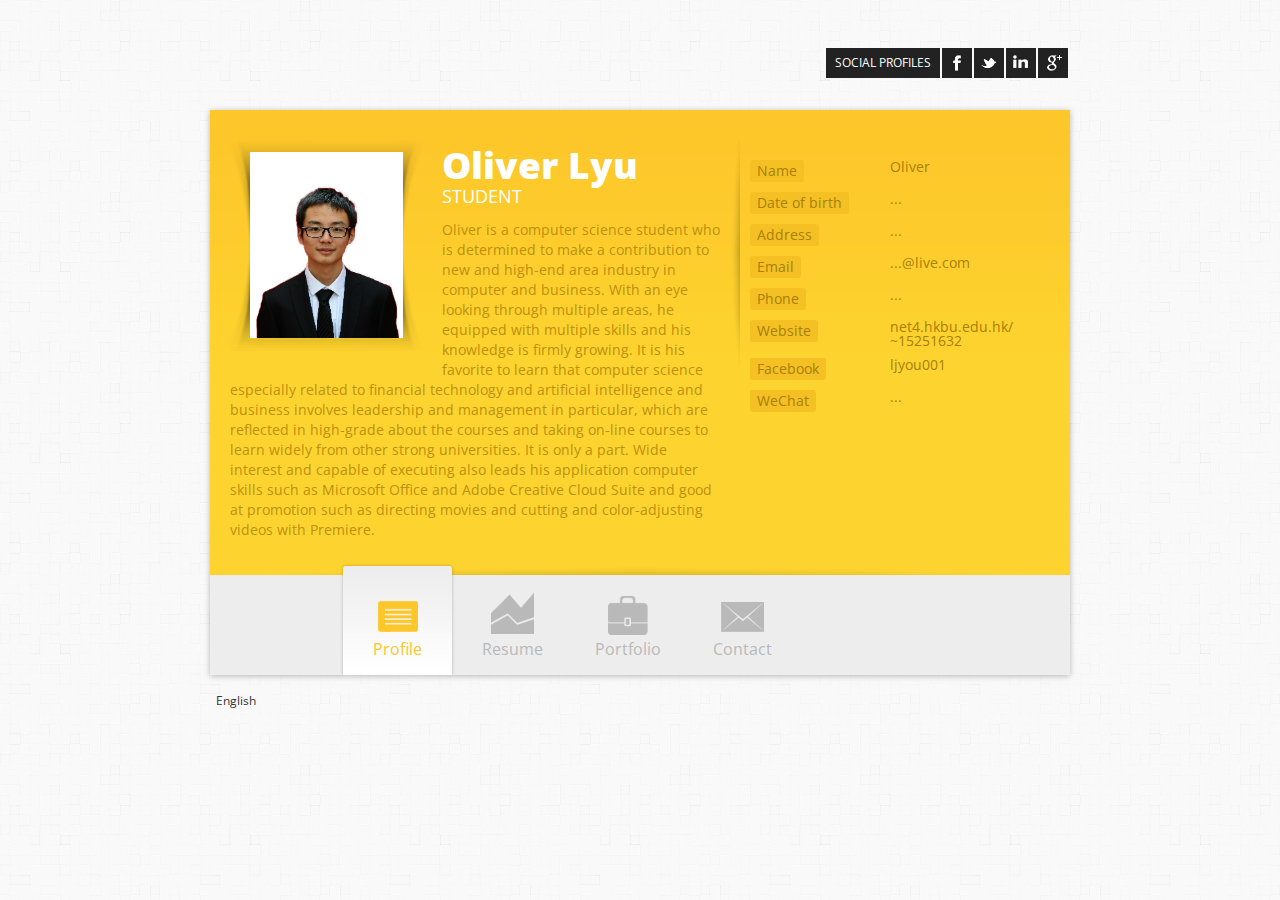
<file: index.html>
<!DOCTYPE html PUBLIC "-//W3C//DTD XHTML 1.1//EN" "http://www.w3.org/TR/xhtml11/DTD/xhtml11.dtd">
<html xmlns="http://www.w3.org/1999/xhtml" xml:lang="en">

<head>
    
    <title>Oliver's Website</title>
    <meta http-equiv="content-type" content="text/html; charset=utf-8"/>
    <meta http-equiv="X-UA-Compatible" content="IE=edge,chrome=1">
    <meta name="viewport" content="width=device-width, initial-scale=1, maximum-scale=1">
    <link rel="stylesheet" type="text/css" href="css/reset.css"/> 
    <link rel="stylesheet" type="text/css" href="css/style.css"/>
    <link rel="stylesheet" type="text/css" href="css/fancybox.css"/>
	<link rel="stylesheet" type="text/css" href="http://fonts.googleapis.com/css?family=Open+Sans:400,600,300,800,700,400italic|PT+Serif:400,400italic"/>
    
    <script type="text/javascript" src="js/jquery.min.js"></script>
    <script type="text/javascript" src="js/jquery.easytabs.min.js"></script>
    <script type="text/javascript" src="js/respond.min.js"></script>
    <script type="text/javascript" src="js/jquery.easytabs.min.js"></script>   
	<script type="text/javascript" src="js/jquery.adipoli.min.js"></script>
    <script type="text/javascript" src="js/jquery.fancybox-1.3.4.pack.js"></script>
    <script type="text/javascript" src="js/jquery.isotope.min.js"></script>
    <script type="text/javascript" src="http://maps.google.com/maps/api/js?sensor=false"></script>
    <script type="text/javascript" src="js/jquery.gmap.min.js"></script>
    <script type="text/javascript" src="js/custom.js"></script>
    
</head>
    <body>
        <!-- Container -->
        <div id="container">
        
            <!-- Top -->
			<div class="top"> 
            	<!-- Logo -->
            	<div id="logo">
                	<h2>Oliver LYU</h2>
                    <h4>STUDENT</h4>
                </div>
                <!-- /Logo -->
                
                <!-- Social Icons -->
                <ul class="socialicons">
                	<li><a href="#" class="social-text">SOCIAL PROFILES</a></li>
                	<li><a href="https://facebook.com/ljyou001" target="_new" class="social-facebook"></a></li>
                    <li><a href="https://twitter.com/ljyou001" target="_new" class="social-twitter"></a></li>
                    <li><a href="https://www.linkedin.com/in/ljyou001" target="_new" class="social-in"></a></li>
                    <li><a href="https://plus.google.com/+OliverMe" target="_new" class="social-googleplus"></a></li>
                </ul>
                <!-- /Social Icons -->
            </div>
            <!-- /Top -->
            
            <!-- Content -->
            <div id="content" >
            
                <!-- Profile -->
                <div id="profile"> 
                 	<!-- About section -->
                	<div class="about">
                    	<div class="photo-inner"><img src="images/photo.png" height="186" width="153" /></div>
                   	  <h1>Oliver Lyu </h1>
					  <h3>STUDENT</h3>
					  <p>Oliver is a computer science student who is determined to make a contribution to new and high-end area industry in computer and business. With an eye looking through multiple areas, he equipped with multiple skills and his knowledge is firmly growing. It is his favorite to learn that computer science especially related to financial technology and artificial intelligence and business involves leadership and management in particular, which are reflected in high-grade about the courses and taking on-line courses to learn widely from other strong universities. It is only a part. Wide interest and capable of executing also leads his application computer skills such as Microsoft Office and Adobe Creative Cloud Suite and good at promotion such as directing movies and cutting and color-adjusting videos with Premiere. </p>
					  <p>&nbsp;</p>
                	</div>
                    <!-- /About section -->
                     
                    <!-- Personal info section -->
                	<ul class="personal-info">
						<li><label>Name</label><span>Oliver</span></li>
                        <li><label>Date of birth</label><span>...</span></li>
                        <li><label>Address</label><span>...</span></li>
                        <li><label>Email</label><span>...@live.com</span></li>
                        <li><label>Phone</label><span>...</span></li>
                        <li><label>Website</label><span>net4.hkbu.edu.hk/
                        ~15251632</span></li>
                        <li><label>Facebook</label><span>ljyou001</span></li>
                        <li><label>WeChat</label><span>...</span></li>
                    </ul>
                    <!-- /Personal info section -->
                </div>        
                <!-- /Profile --> 

                <!-- Menu -->
                <div class="menu">
                	<ul class="tabs">
                    	<li><a href="#profile" class="tab-profile">Profile</a></li>
                    	<li><a href="#resume" class="tab-resume">Resume</a></li>
                    	<li><a href="#portfolio" class="tab-portfolio">Portfolio</a></li>
                    	<li><a href="#contact" class="tab-contact">Contact</a></li>
                    </ul>
                </div>
                <!-- /Menu --> 
                
                <!-- Resume -->
                <div id="resume">
                	 <div class="timeline-section">
                        <!-- Timeline for Employment  -->   
                        <h3 class="main-heading"><span>Employment</span></h3>   
                        <ul class="timeline">
                            <li>
                                                   
                                <div class="timelineUnit">
                                  <h4>Co‐founder<span class="timelineDate">October 2016 – Present</span></h4>
                                  <h5>e‐farming Hong Kong</h5>
                                    <p>e-Farming HK is an online platform which customers can search and order fresh organic local produced vegetables / fruits or farm tour from our cooperative farms.</p>
                                </div>
                            </li>
                            
                            <li>
                                <div class="timelineUnit">
                                    <h4>Vice President of Project Team<span class="timelineDate">September 2016 ‐ Present</span></h4>
                                    <h5>Enactus HKBU, Hong Kong Baptist University</h5>
                                    <p></p>
                                </div>
                            </li>
                            
                            <li>
                                <div class="timelineUnit">
                                    <h4>Project Executive Manager<span class="timelineDate">September 2016 ‐ Present</span></h4>
                                    <h5>Enactus HKBU, Hong Kong Baptist University</h5>
                                    <p></p>
                                </div>
                            </li>
                            
                            <li>
                                <div class="timelineUnit">
                                    <h4>Volunteer for Guiding and Promotion<span class="timelineDate">March 2016</span></h4>
                                    <h5>Hong Kong Art Gallery Night</h5>
                                    <p></p>
                                </div>
                            </li>
                            
                            <li>
                                <div class="timelineUnit">
                                    <h4>Project Coordinator<span class="timelineDate">January 2016 ‐ September 2016</span></h4>
                                    <h5>Enactus HKBU, Hong Kong Baptist University</h5>
                                    <p></p>
                                </div>
                            </li>
                            
                            <li>
                                <div class="timelineUnit">
                                    <h4>Promotion Officer<span class="timelineDate">November 2015 – March 2017</span></h4>
                                    <h5>Association of Mainland and Hong Kong Youths, Hong Kong Baptist University</h5>
                                    <p></p>
                                </div>
                            </li>
                            
                            <li>
                                <div class="timelineUnit">
                                    <h4>Wireless Network Maintenance Worker<span class="timelineDate">Summer 2014</span></h4>
                                    <h5>Dongying Branch of China Mobile Communications Corporation, Dongying, Shandong</h5>
                                    <p></p>
                                </div>
                            </li>
                            
                            <li>
                                <div class="timelineUnit">
                                    <h4>Cable Network Maintenance Worker<span class="timelineDate">Summer 2013</span></h4>
                                    <h5>Dongying Branch of China Mobile Communications Corporation, Dongying, Shandong</h5>
                                    <p></p>
                                </div>
                            </li>
                            
                            <div class="clear"></div>
                        </ul> 
                        <!-- /Timeline for Employment  -->

                        <!-- Timeline for Education  -->   
                        <h3 class="main-heading"><span>Education</span></h3>   
                         <ul class="timeline">
                            <li>            
                                <div class="timelineUnit">
                                  <h4>Hong Kong Baptist University<span class="timelineDate">September 2015 - July 2019</span></h4>
                                  <h5>BSC Computer Science</h5>
                                    <p>Courses includes: </p><p>Java OOP - A-</p><p>Computer Organization - B+</p>
                                </div>
                            </li>
                            <li>             
                                <div class="timelineUnit">
                                   <h4><a href="http://dyyz.net/f/examRank/list?year=2015&universityType=&cnname=%E5%90%95%E5%98%89%E4%BC%98&universityName=%E9%A6%99%E6%B8%AF%E6%B5%B8%E4%BC%9A%E5%A4%A7%E5%AD%A6" target="_new">Dongying No.1 Middle School<span class="timelineDate">September 2012 ‐ September 2015</span>
                                    <h5>Science</h5>
                                    <p>Course covers basic knowledge of science.</p>
                                </div>
                            </li>
                            <div class="clear"></div>
                        </ul> 
                        <!-- /Timeline for Education  -->
                        <h3 class="main-heading"><span>Awards</span></h3>
                        <ul class="timeline">
                            <li>            
                                <div class="timelineUnit">
                                  <h4><a href="https://www.hksec.hk/event/hksec-2016-first-round-results-announcement" target="_new">Project Accepted<span class="timelineDate">December 2016</span></a></h4>
                                  <h5>Hong Kong Social Enterprise Challenge</h5>
                                   <p>e-Farming HK</p>
                                    
                                </div>
                            </li>
                            <li>             
                                <div class="timelineUnit">
                                    <h4>Elite Student Certificated<span class="timelineDate">May 2016</span></h4>
                                    <h5>Enactus Worldwide</h5>
                                </div>
                            </li>
                            <li>             
                                <div class="timelineUnit">
                                    <h4>Project Accepted<span class="timelineDate">April 2016</span></h4>
                                    <h5>City Challenge, Hong Kong Science and Technology Park</h5>
                                    <p>Intelligent Household Solution Based on Power Line Communication</p>
                                </div>
                            </li>
                            <li>             
                                <div class="timelineUnit">
                                    <h4>Champion<span class="timelineDate">March 2016</span></h4>
                                    <h5>Enactus Hong Kong Social Business Super Bowl</h5>
                                    <p>Hoolove HK - HomeTaste</p>
                                </div>
                            </li>
                            <li>             
                                <div class="timelineUnit">
                                    <h4>Champion<span class="timelineDate">March 2016</span></h4>
                                    <h5>Enactus China Regional Competition (Hong Kong Region)</h5>
                                    <p>Hoolove HK - HomeTaste</p>
                                </div>
                            </li>
                            <li>             
                                <div class="timelineUnit">
                                  <h4><a href="http://www.engshow.cn/awards13/" target="_new">Regional Champion<span class="timelineDate">March 2016</span></a></h4>
                                  <h5>Northern China Region, National EngShow Competition(全国创新英语大赛)</h5>
                                  <p></p>
                              </div>
                            </li>
                            <div class="clear"></div>
                        </ul>               
                    </div>
                    <div class="skills-section">
                        <!-- Skills -->
                      <h3 class="main-heading"><span>Language</span></h3>
                        <ul class="skills">
                            <li>
                              <h4>English</h4>
                              <span class="rat5"></span>
                            </li>
                            <li>
                                <h4>Mandarin</h4>
                                <span class="rat6"></span>
                            </li>
                            <li>
                                <h4>Cantonese</h4>
                                <span class="rat5"></span>
                            </li>
                        </ul>
                        <h3 class="main-heading"><span>Business</span></h3>
                        <ul class="skills">
                            <li>
                                <h4>Teamwork</h4>
                                <span class="rat6"></span>
                            </li>
                            <li>
                                <h4>Leadership</h4>
                                <span class="rat6"></span>
                            </li>
                            <li>
                                <h4>Public Speech</h4>
                                <span class="rat5"></span>
                            </li>
                            <li>
                                <h4>Project Planning</h4>
                                <span class="rat6"></span>
                            </li>
                        </ul>
                      <h3 class="main-heading"><span>Computer</span></h3>
                        <ul class="skills">
                            <li>
                                <h4>Adobe Photoshop</h4>
                                <span class="rat5"></span>
                            </li>
                            <li>
                                <h4>Adobe Premiere</h4>
                                <span class="rat6"></span>
                            </li>
                            <li>
                                <h4>Adobe Illustrator</h4>
                                <span class="rat3"></span>
                            </li>
                            <li>
                              <h4>Microsoft Office</h4>
                              <span class="rat5"></span>
                            </li>
                            <li>
                              <h4>Java </h4>
                              <span class="rat6"></span>
                            </li>
                            <li>
                              <h4>Oracle Database </h4>
                              <span class="rat2"></span>
                            </li>
                            <li>
                              <h4>Processing</h4>
                              <span class="rat6"></span>
                            </li>
                            <li>
                              <h4>Linux</h4>
                              <span class="rat4"></span>
                            </li>
                            <li>
                              <h4>Python</h4>
                              <span class="rat4"></span>
                            </li>
                            <li>
                              <h4>HTML</h4>
                              <span class="rat1"></span>
                            </li>
                            <li>
                              <h4>MySQL</h4>
                              <span class="rat2"></span>
                            </li>
                            <li>
                              <h4>Raspberry Pi</h4>
                              <span class="rat5"></span>
                            </li>
                            <li>
                              <h4>Arduino</h4>
                              <span class="rat3"></span>
                            </li>
                        </ul>
                        <h3 class="main-heading"><span>Other</span></h3>
                        <ul class="skills">
                            <li>
                                <h4>C1 Driving License of PRC</h4>
                                <span class=void></span>
                            </li>
                            <li>
                                <h4>Photography</h4>
                                <span class=void></span>
                            </li>
                        </ul>
                     <!-- /Skills -->
                     </div>
                </div>
                <!-- /Resume --> 
                                        
                <!-- Portfolio -->
                <div id="portfolio">

                     <ul id="portfolio-filter">
                        <li><a href="" class="current" data-filter="*">All</a></li>
                        <li><a href="" data-filter=".bp">Business Projects</a></li>
                        <li><a href="" data-filter=".programming">Programming</a></li>
                        <li><a href="" data-filter=".video">Video Works</a></li>
                        <li><a href="" data-filter=".print">Graphic Works</a></li>
                    </ul>
                    <div class="extra-text">Projects and Works</div>
                    <ul id="portfolio-list">
                        <li class="bp">
                            <a href="portfolio/efarminghk.jpg" title="e-Farming HK" rel="portfolio" class="folio">
                                <img src="portfolio/efarminghk-t.jpg" alt="">
                                <h2 class="title">e-Farming HK</h2>
                                <span class="categorie">Business Projects</span> 
                            </a>
                    	</li>
                        <li class="bp">
                            <a href="portfolio/hometaste.jpg" title="hometaste" rel="portfolio" class="folio">
                                <img src="portfolio/hometaste.jpg" alt="">
                                <h2 class="title">Hoolove Hometaste</h2>
                                <span class="categorie">Business Projects</span> 
                            </a>
                    	</li>
                        <li class="video">
                            <a href="https://www.youtube.com/embed/jr5NIVaSF4o?autoplay=1" rel="portfolio" class="folio iframe">
                                <img src="portfolio/3-thumb.jpg" alt="" >
                                <h2 class="title">Enactus 2016 National Competiton Flashback</h2>
                                <span class="categorie">Video Works</span> 
                            </a>
                    	</li>
                       </li>
                        <li class="video">
                            <a href="https://www.youtube.com/embed/NAbfsLWyW9o?autoplay=1" rel="portfolio" class="folio iframe">
                                <img src="portfolio/3-thumb.jpg" alt="" >
                                <h2 class="title">Farming: Mainlands Farming in HK</h2>
                                <span class="categorie">Video Works</span> 
                            </a>
                    	</li>  
                       </li>
                        <li class="video">
                            <a href="https://www.youtube.com/embed/t2_8vp9jSnU?autoplay=1" rel="portfolio" class="folio iframe">
                                <img src="portfolio/3-thumb.jpg" alt="" >
                                <h2 class="title">Your Tram Story: Mole of tears</h2>
                                <span class="categorie">Video Works</span> 
                            </a>
                    	</li>
                       <li class="video">
                            <a href="https://www.youtube.com/embed/K5u8draMJ3Y?autoplay=1" rel="portfolio" class="folio iframe">
                                <img src="portfolio/3-thumb.jpg" alt="" >
                                <h2 class="title">A View of AMHKY Comittee Members</h2>
                                <span class="categorie">Video Works</span> 
                            </a>
                    	</li>
                       <li class="video">
                            <a href="https://www.youtube.com/embed/ni3Evi-UEvI?autoplay=1" rel="portfolio" class="folio iframe">
                                <img src="portfolio/3-thumb.jpg" alt="" >
                                <h2 class="title">Graduation of AMHKY 16th Comittee </h2>
                                <span class="categorie">Video Works</span> 
                            </a>
                    	</li>                                
                        <li class="programming">
                            <a href="https://github.com/ljyou001/HKBU-COMP2007-Object-Oriented-Programming-Java" rel="portfolio" target="_new">
                                <img src="portfolio/2-thumb.jpg" alt="" >                            
                                <h2 class="title">HKBU Object-Oriented Programming of JAVA</h2>
                                <span class="categorie">Programming</span> 
                            </a>
                    	</li>                    
                        <li class="programming">
                            <a href="https://github.com/ljyou001/HKBU-COMP2015-Data-Structure-and-Algorithms" rel="portfolio" target="_new">
                                <img src="portfolio/2-thumb.jpg" alt="" >                            
                                <h2 class="title">HKBU Data Structures & Algorithms of JAVA</h2>
                                <span class="categorie">Programming</span> 
                            </a>
                    	</li>
                        <li class="print">
                            <a href="portfolio/4.jpg" rel="portfolio" class="folio">
                                <img src="portfolio/4-thumb.jpg" alt="" >
                                <h2 class="title">Sunshine</h2>
                                <span class="categorie">Print / Animation</span> 
                            </a>
                    	</li>
                        
                    </ul>
                </div>
                <!-- /Portfolio -->   
                
                <!-- Contact -->
                <div id="contact">
                	<div><iframe src="https://www.google.com/maps/embed?pb=!1m18!1m12!1m3!1d922.5683010225982!2d114.1859028291619!3d22.343310739499668!2m3!1f0!2f0!3f0!3m2!1i1024!2i768!4f13.1!3m3!1m2!1s0x34040726902912bf%3A0x71f3ecbe8ac9d8aa!2sTin+Ma+Court+Chun+Fei+House%2C+55+Chuk+Yuen+Rd%2C+Ma+Chai+Hang!5e0!3m2!1sen!2shk!4v1485274099791" width="850" height="300" frameborder="0" style="border:0" allowfullscreen></iframe></div>
                	<!-- Contact Info -->
                    <div class="contact-info">
                    <h3 class="main-heading"><span>Contact info</span></h3>
                	<ul>
                        <li>...<br /><br /></li>
                        <li>Email: l...om</li>
                        <li>Phone: +85...67</li>
                        <li>Website: net4.hkbu.edu.hk/~15251632</li>
                    </ul>
                    </div>
                    <!-- /Contact Info -->
                    
                    <!-- Contact Form -->
                    <div class="contact-form">
                      <h3 class="main-heading"><span>Let's talk!</span></h3>
                      <div id="contact-status"></div>
                        <form action="" id="contactform">
                            <p>
                            	<label for="name">Your Name</label>
                            	<input type="text" name="name" class="input" >
                            </p>
                            <p>
                            	<label for="email">Your Email</label>
                            	<input type="text" name="email" class="input">
                            </p>
                            <p>
                            	<label for="message">Your Message</label>
                                <textarea name="message" cols="88" rows="6" class="textarea" ></textarea>
                            </p>
                            <input type="submit" name="submit" value="Send your message" class="submit">
                        </form>
                    </div>
                    <!-- /Contact Form -->
                </div>
                <!-- /contact -->  

            </div>
            <!-- /Content -->
            
            <!-- Footer -->
			<div class="footer">
            	<div class="copyright">English   <br />
            	</div>
            </div>
            <!-- /Footer --> 
            
        </div>
		<!-- /Container -->

    </body>
	</html>
</file>
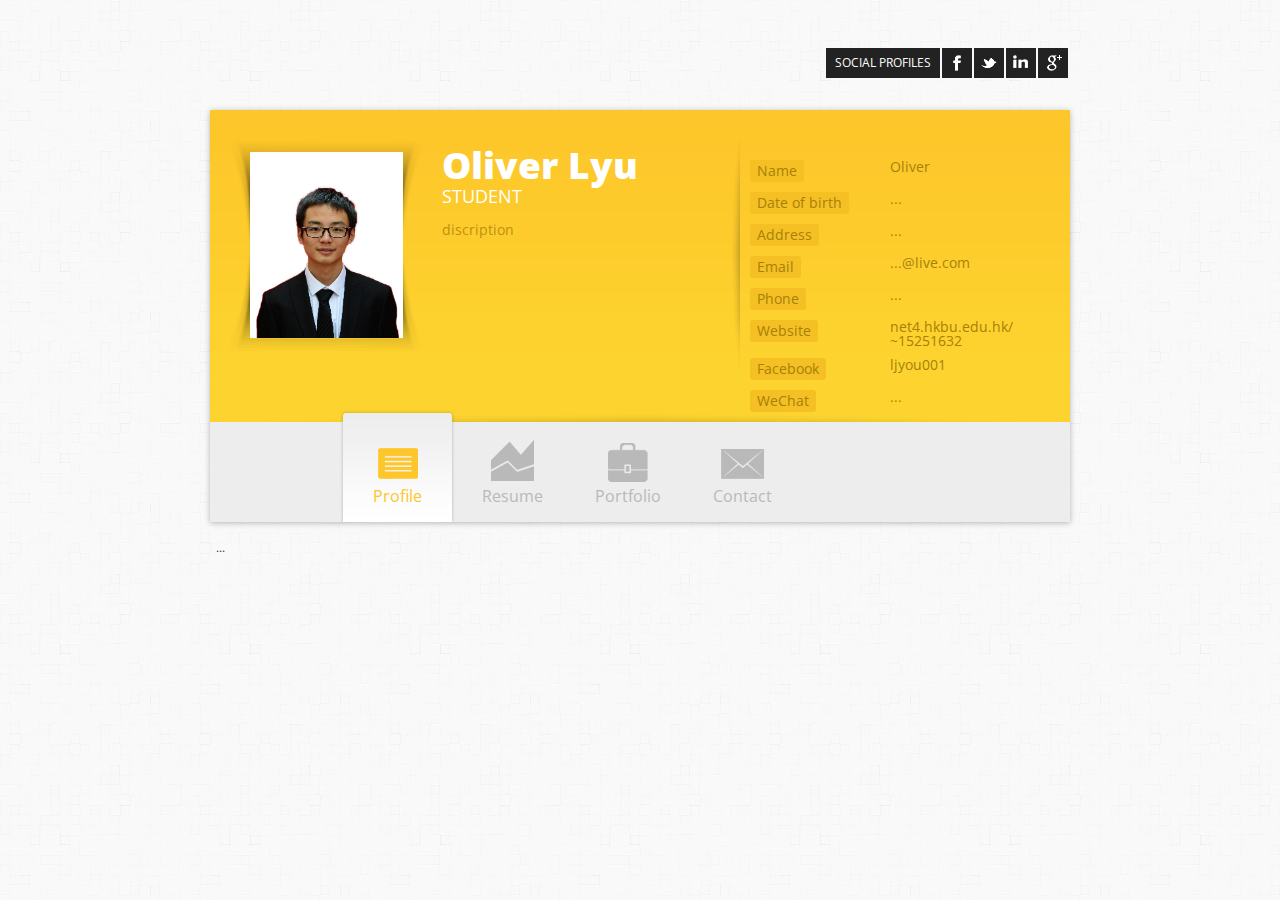
<file: index-zh-cn.html>
<!DOCTYPE html PUBLIC "-//W3C//DTD XHTML 1.1//EN" "http://www.w3.org/TR/xhtml11/DTD/xhtml11.dtd">
<html xmlns="http://www.w3.org/1999/xhtml" xml:lang="en">

<head>
    
    <title>Oliver's Website</title>
    <meta http-equiv="content-type" content="text/html; charset=utf-8"/>
    <meta http-equiv="X-UA-Compatible" content="IE=edge,chrome=1">
    <meta name="viewport" content="width=device-width, initial-scale=1, maximum-scale=1">
    <link rel="stylesheet" type="text/css" href="css/reset.css"/> 
    <link rel="stylesheet" type="text/css" href="css/style.css"/>
    <link rel="stylesheet" type="text/css" href="css/fancybox.css"/>
	<link rel="stylesheet" type="text/css" href="http://fonts.googleapis.com/css?family=Open+Sans:400,600,300,800,700,400italic|PT+Serif:400,400italic"/>
    
    <script type="text/javascript" src="js/jquery.min.js"></script>
    <script type="text/javascript" src="js/jquery.easytabs.min.js"></script>
    <script type="text/javascript" src="js/respond.min.js"></script>
    <script type="text/javascript" src="js/jquery.easytabs.min.js"></script>   
	<script type="text/javascript" src="js/jquery.adipoli.min.js"></script>
    <script type="text/javascript" src="js/jquery.fancybox-1.3.4.pack.js"></script>
    <script type="text/javascript" src="js/jquery.isotope.min.js"></script>
    <script type="text/javascript" src="http://maps.google.com/maps/api/js?sensor=false"></script>
    <script type="text/javascript" src="js/jquery.gmap.min.js"></script>
    <script type="text/javascript" src="js/custom.js"></script>
    
</head>
    <body>
        <!-- Container -->
        <div id="container">
        
            <!-- Top -->
			<div class="top"> 
            	<!-- Logo -->
            	<div id="logo">
                	<h2>Oliver LYU</h2>
                    <h4>STUDENT</h4>
                </div>
                <!-- /Logo -->
                
                <!-- Social Icons -->
                <ul class="socialicons">
                	<li><a href="#" class="social-text">SOCIAL PROFILES</a></li>
                	<li><a href="https://facebook.com/ljyou001" target="_new" class="social-facebook"></a></li>
                    <li><a href="https://twitter.com/ljyou001" target="_new" class="social-twitter"></a></li>
                    <li><a href="https://www.linkedin.com/in/ljyou001" target="_new" class="social-in"></a></li>
                    <li><a href="https://plus.google.com/+OliverMe" target="_new" class="social-googleplus"></a></li>
                </ul>
                <!-- /Social Icons -->
            </div>
            <!-- /Top -->
            
            <!-- Content -->
            <div id="content" >
            
                <!-- Profile -->
                <div id="profile"> 
                 	<!-- About section -->
                	<div class="about">
                    	<div class="photo-inner"><img src="images/photo.png" height="186" width="153" /></div>
                   	  <h1>Oliver Lyu </h1>
					  <h3>STUDENT</h3>
                        <p>discription</p>
                    </div>
                    <!-- /About section -->
                     
                    <!-- Personal info section -->
                	<ul class="personal-info">
						<li><label>Name</label><span>Oliver</span></li>
                        <li><label>Date of birth</label><span>...</span></li>
                        <li><label>Address</label><span>...</span></li>
                        <li><label>Email</label><span>...@live.com</span></li>
                        <li><label>Phone</label><span>...</span></li>
                        <li><label>Website</label><span>net4.hkbu.edu.hk/
                        ~15251632</span></li>
                        <li><label>Facebook</label><span>ljyou001</span></li>
                        <li><label>WeChat</label><span>...</span></li>
                    </ul>
                    <!-- /Personal info section -->
                </div>        
                <!-- /Profile --> 

                <!-- Menu -->
                <div class="menu">
                	<ul class="tabs">
                    	<li><a href="#profile" class="tab-profile">Profile</a></li>
                    	<li><a href="#resume" class="tab-resume">Resume</a></li>
                    	<li><a href="#portfolio" class="tab-portfolio">Portfolio</a></li>
                    	<li><a href="#contact" class="tab-contact">Contact</a></li>
                    </ul>
                </div>
                <!-- /Menu --> 
                
                <!-- Resume -->
                <div id="resume">
                	 <div class="timeline-section">
                        <!-- Timeline for Employment  -->   
                        <h3 class="main-heading"><span>Employment</span></h3>   
                        <ul class="timeline">
                            <li>
                                                   
                                <div class="timelineUnit">
                                  <h4>Co‐founder<span class="timelineDate">October 2016 – Present</span></h4>
                                  <h5>e‐farming Hong Kong</h5>
                                    <p>e-Farming HK is an online platform which customers can search and order fresh organic local produced vegetables / fruits or farm tour from our cooperative farms.</p>
                                </div>
                            </li>
                            
                            <li>
                                <div class="timelineUnit">
                                    <h4>Vice President of Project Team<span class="timelineDate">September 2016 ‐ Present</span></h4>
                                    <h5>Enactus HKBU, Hong Kong Baptist University</h5>
                                    <p></p>
                                </div>
                            </li>
                            
                            <li>
                                <div class="timelineUnit">
                                    <h4>Project Executive Manager<span class="timelineDate">September 2016 ‐ Present</span></h4>
                                    <h5>Enactus HKBU, Hong Kong Baptist University</h5>
                                    <p></p>
                                </div>
                            </li>
                            
                            <li>
                                <div class="timelineUnit">
                                    <h4>Volunteer for Guiding and Promotion<span class="timelineDate">March 2016</span></h4>
                                    <h5>Hong Kong Art Gallery Night</h5>
                                    <p></p>
                                </div>
                            </li>
                            
                            <li>
                                <div class="timelineUnit">
                                    <h4>Project Coordinator<span class="timelineDate">January 2016 ‐ September 2016</span></h4>
                                    <h5>Enactus HKBU, Hong Kong Baptist University</h5>
                                    <p></p>
                                </div>
                            </li>
                            
                            <li>
                                <div class="timelineUnit">
                                    <h4>Promotion Officer<span class="timelineDate">November 2015 – March 2017</span></h4>
                                    <h5>Association of Mainland and Hong Kong Youths, Hong Kong Baptist University</h5>
                                    <p></p>
                                </div>
                            </li>
                            
                            <li>
                                <div class="timelineUnit">
                                    <h4>Wireless Network Maintenance Worker<span class="timelineDate">Summer 2014</span></h4>
                                    <h5>Dongying Branch of China Mobile Communications Corporation, Dongying, Shandong</h5>
                                    <p></p>
                                </div>
                            </li>
                            
                            <li>
                                <div class="timelineUnit">
                                    <h4>Cable Network Maintenance Worker<span class="timelineDate">Summer 2013</span></h4>
                                    <h5>Dongying Branch of China Mobile Communications Corporation, Dongying, Shandong</h5>
                                    <p></p>
                                </div>
                            </li>
                            
                            <div class="clear"></div>
                        </ul> 
                        <!-- /Timeline for Employment  -->

                        <!-- Timeline for Education  -->   
                        <h3 class="main-heading"><span>Education</span></h3>   
                         <ul class="timeline">
                            <li>            
                                <div class="timelineUnit">
                                  <h4>Hong Kong Baptist University<span class="timelineDate">September 2015 - July 2019</span></h4>
                                  <h5>BSC Computer Science</h5>
                                    <p>Courses includes: </p><p>Java OOP - A-</p><p>Computer Organization - B+</p>
                                </div>
                            </li>
                            <li>             
                                <div class="timelineUnit">
                                   <h4><a href="http://dyyz.net/f/examRank/list?year=2015&universityType=&cnname=%E5%90%95%E5%98%89%E4%BC%98&universityName=%E9%A6%99%E6%B8%AF%E6%B5%B8%E4%BC%9A%E5%A4%A7%E5%AD%A6" target="_new">Dongying No.1 Middle School<span class="timelineDate">September 2012 ‐ September 2015</span>
                                    <h5>Science</h5>
                                    <p>Course covers basic knowledge of science.</p>
                                </div>
                            </li>
                            <div class="clear"></div>
                        </ul> 
                        <!-- /Timeline for Education  -->
                        <h3 class="main-heading"><span>Awards</span></h3>
                        <ul class="timeline">
                            <li>            
                                <div class="timelineUnit">
                                  <h4><a href="https://www.hksec.hk/event/hksec-2016-first-round-results-announcement" target="_new">Project Accepted<span class="timelineDate">December 2016</span></a></h4>
                                  <h5>Hong Kong Social Enterprise Challenge</h5>
                                   <p>e-Farming HK</p>
                                    
                                </div>
                            </li>
                            <li>             
                                <div class="timelineUnit">
                                    <h4>Elite Student Certificated<span class="timelineDate">May 2016</span></h4>
                                    <h5>Enactus Worldwide</h5>
                                </div>
                            </li>
                            <li>             
                                <div class="timelineUnit">
                                    <h4>Project Accepted<span class="timelineDate">April 2016</span></h4>
                                    <h5>City Challenge, Hong Kong Science and Technology Park</h5>
                                    <p>Intelligent Household Solution Based on Power Line Communication</p>
                                </div>
                            </li>
                            <li>             
                                <div class="timelineUnit">
                                    <h4>Champion<span class="timelineDate">March 2016</span></h4>
                                    <h5>Enactus Hong Kong Social Business Super Bowl</h5>
                                    <p>Hoolove HK - HomeTaste</p>
                                </div>
                            </li>
                            <li>             
                                <div class="timelineUnit">
                                    <h4>Champion<span class="timelineDate">March 2016</span></h4>
                                    <h5>Enactus China Regional Competition (Hong Kong Region)</h5>
                                    <p>Hoolove HK - HomeTaste</p>
                                </div>
                            </li>
                            <li>             
                                <div class="timelineUnit">
                                  <h4><a href="http://www.engshow.cn/awards13/" target="_new">Regional Champion<span class="timelineDate">March 2016</span></a></h4>
                                  <h5>Northern China Region, National EngShow Competition(全国创新英语大赛)</h5>
                                  <p></p>
                              </div>
                            </li>
                            <div class="clear"></div>
                        </ul>               
                    </div>
                    <div class="skills-section">
                        <!-- Skills -->
                      <h3 class="main-heading"><span>Language</span></h3>
                        <ul class="skills">
                            <li>
                              <h4>English</h4>
                              <span class="rat5"></span>
                            </li>
                            <li>
                                <h4>Mandarin</h4>
                                <span class="rat6"></span>
                            </li>
                            <li>
                                <h4>Cantonese</h4>
                                <span class="rat5"></span>
                            </li>
                        </ul>
                        <h3 class="main-heading"><span>Business</span></h3>
                        <ul class="skills">
                            <li>
                                <h4>Teamwork</h4>
                                <span class="rat6"></span>
                            </li>
                            <li>
                                <h4>Leadership</h4>
                                <span class="rat6"></span>
                            </li>
                            <li>
                                <h4>Public Speech</h4>
                                <span class="rat5"></span>
                            </li>
                            <li>
                                <h4>Project Planning</h4>
                                <span class="rat6"></span>
                            </li>
                        </ul>
                      <h3 class="main-heading"><span>Computer</span></h3>
                        <ul class="skills">
                            <li>
                                <h4>Adobe Photoshop</h4>
                                <span class="rat5"></span>
                            </li>
                            <li>
                                <h4>Adobe Premiere</h4>
                                <span class="rat6"></span>
                            </li>
                            <li>
                                <h4>Adobe Illustrator</h4>
                                <span class="rat3"></span>
                            </li>
                            <li>
                              <h4>Microsoft Office</h4>
                              <span class="rat5"></span>
                            </li>
                            <li>
                              <h4>Java </h4>
                              <span class="rat6"></span>
                            </li>
                            <li>
                              <h4>Oracle Database </h4>
                              <span class="rat2"></span>
                            </li>
                            <li>
                              <h4>Processing</h4>
                              <span class="rat6"></span>
                            </li>
                            <li>
                              <h4>Linux</h4>
                              <span class="rat4"></span>
                            </li>
                            <li>
                              <h4>Python</h4>
                              <span class="rat4"></span>
                            </li>
                            <li>
                              <h4>HTML</h4>
                              <span class="rat1"></span>
                            </li>
                            <li>
                              <h4>MySQL</h4>
                              <span class="rat2"></span>
                            </li>
                            <li>
                              <h4>Raspberry Pi</h4>
                              <span class="rat5"></span>
                            </li>
                            <li>
                              <h4>Arduino</h4>
                              <span class="rat3"></span>
                            </li>
                        </ul>
                        <h3 class="main-heading"><span>Other</span></h3>
                        <ul class="skills">
                            <li>
                                <h4>C1 Driving License of PRC</h4>
                                <span class=void></span>
                            </li>
                            <li>
                                <h4>Photography</h4>
                                <span class=void></span>
                            </li>
                        </ul>
                     <!-- /Skills -->
                     </div>
                </div>
                <!-- /Resume --> 
                                        
                <!-- Portfolio -->
                <div id="portfolio">

                     <ul id="portfolio-filter">
                        <li><a href="" class="current" data-filter="*">All</a></li>
                        <li><a href="" data-filter=".bp">Business Projects</a></li>
                        <li><a href="" data-filter=".programming">Programming</a></li>
                        <li><a href="" data-filter=".video">Video Works</a></li>
                        <li><a href="" data-filter=".print">Graphic Works</a></li>
                    </ul>
                    <div class="extra-text">Some of the projects i'm proud with</div>
                    <ul id="portfolio-list">
                        <li class="bp">
                            <a href="portfolio/efarminghk.jpg" title="e-Farming HK" rel="portfolio" class="folio">
                                <img src="portfolio/efarminghk-t.jpg" alt="">
                                <h2 class="title">e-Farming HK</h2>
                                <span class="categorie">Business Projects</span> 
                            </a>
                    	</li>
                        <li class="bp">
                            <a href="portfolio/hometaste.jpg" title="hometaste" rel="portfolio" class="folio">
                                <img src="portfolio/hometaste.jpg" alt="">
                                <h2 class="title">Hoolove Hometaste</h2>
                                <span class="categorie">Business Projects</span> 
                            </a>
                    	</li>
                        <li class="video">
                            <a href="https://www.youtube.com/embed/jr5NIVaSF4o?autoplay=1" rel="portfolio" class="folio iframe">
                                <img src="portfolio/3-thumb.jpg" alt="" >
                                <h2 class="title">Enactus 2016 National Competiton Flashback</h2>
                                <span class="categorie">Video Works</span> 
                            </a>
                    	</li>
                       </li>
                        <li class="video">
                            <a href="https://www.youtube.com/embed/NAbfsLWyW9o?autoplay=1" rel="portfolio" class="folio iframe">
                                <img src="portfolio/3-thumb.jpg" alt="" >
                                <h2 class="title">Farming: Mainlands Farming in HK</h2>
                                <span class="categorie">Video Works</span> 
                            </a>
                    	</li>  
                       </li>
                        <li class="video">
                            <a href="https://www.youtube.com/embed/t2_8vp9jSnU?autoplay=1" rel="portfolio" class="folio iframe">
                                <img src="portfolio/3-thumb.jpg" alt="" >
                                <h2 class="title">Your Tram Story: Mole of tears</h2>
                                <span class="categorie">Video Works</span> 
                            </a>
                    	</li>
                       <li class="video">
                            <a href="https://www.youtube.com/embed/K5u8draMJ3Y?autoplay=1" rel="portfolio" class="folio iframe">
                                <img src="portfolio/3-thumb.jpg" alt="" >
                                <h2 class="title">A View of AMHKY Comittee Members</h2>
                                <span class="categorie">Video Works</span> 
                            </a>
                    	</li>
                       <li class="video">
                            <a href="https://www.youtube.com/embed/ni3Evi-UEvI?autoplay=1" rel="portfolio" class="folio iframe">
                                <img src="portfolio/3-thumb.jpg" alt="" >
                                <h2 class="title">Graduation of AMHKY 16th Comittee </h2>
                                <span class="categorie">Video Works</span> 
                            </a>
                    	</li>                                
                        <li class="programming">
                            <a href="https://github.com/ljyou001/HKBU-COMP2007-Object-Oriented-Programming-Java" rel="portfolio" target="_new">
                                <img src="portfolio/2-thumb.jpg" alt="" >                            
                                <h2 class="title">HKBU Object-Oriented Programming of JAVA</h2>
                                <span class="categorie">Programming</span> 
                            </a>
                    	</li>                    
                        <li class="programming">
                            <a href="https://github.com/ljyou001/HKBU-COMP2015-Data-Structure-and-Algorithms" rel="portfolio" target="_new">
                                <img src="portfolio/2-thumb.jpg" alt="" >                            
                                <h2 class="title">HKBU Data Structures & Algorithms of JAVA</h2>
                                <span class="categorie">Programming</span> 
                            </a>
                    	</li>
                        <li class="print">
                            <a href="portfolio/4.jpg" rel="portfolio" class="folio">
                                <img src="portfolio/4-thumb.jpg" alt="" >
                                <h2 class="title">Sunshine</h2>
                                <span class="categorie">Print / Animation</span> 
                            </a>
                    	</li>
                        
                    </ul>
                </div>
                <!-- /Portfolio -->   
                
                <!-- Contact -->
                <div id="contact">
                	<div><iframe src="https://www.google.com/maps/embed?pb=!1m18!1m12!1m3!1d922.5683010225982!2d114.1859028291619!3d22.343310739499668!2m3!1f0!2f0!3f0!3m2!1i1024!2i768!4f13.1!3m3!1m2!1s0x34040726902912bf%3A0x71f3ecbe8ac9d8aa!2sTin+Ma+Court+Chun+Fei+House%2C+55+Chuk+Yuen+Rd%2C+Ma+Chai+Hang!5e0!3m2!1sen!2shk!4v1485274099791" width="850" height="300" frameborder="0" style="border:0" allowfullscreen></iframe></div>
                	<!-- Contact Info -->
                    <div class="contact-info">
                    <h3 class="main-heading"><span>Contact info</span></h3>
                	<ul>
                        <li>...<br /><br /></li>
                        <li>Email: l...om</li>
                        <li>Phone: +85...67</li>
                        <li>Website: net4.hkbu.edu.hk/~15251632</li>
                    </ul>
                    </div>
                    <!-- /Contact Info -->
                    
                    <!-- Contact Form -->
                    <div class="contact-form">
                      <h3 class="main-heading"><span>Let's talk!</span></h3>
                      <div id="contact-status"></div>
                        <form action="" id="contactform">
                            <p>
                            	<label for="name">Your Name</label>
                            	<input type="text" name="name" class="input" >
                            </p>
                            <p>
                            	<label for="email">Your Email</label>
                            	<input type="text" name="email" class="input">
                            </p>
                            <p>
                            	<label for="message">Your Message</label>
                                <textarea name="message" cols="88" rows="6" class="textarea" ></textarea>
                            </p>
                            <input type="submit" name="submit" value="Send your message" class="submit">
                        </form>
                    </div>
                    <!-- /Contact Form -->
                </div>
                <!-- /contact -->  

            </div>
            <!-- /Content -->
            
            <!-- Footer -->
			<div class="footer">
            	<div class="copyright">...<br />
            	</div>
            </div>
            <!-- /Footer --> 
            
        </div>
		<!-- /Container -->

    </body>
	</html>
</file>
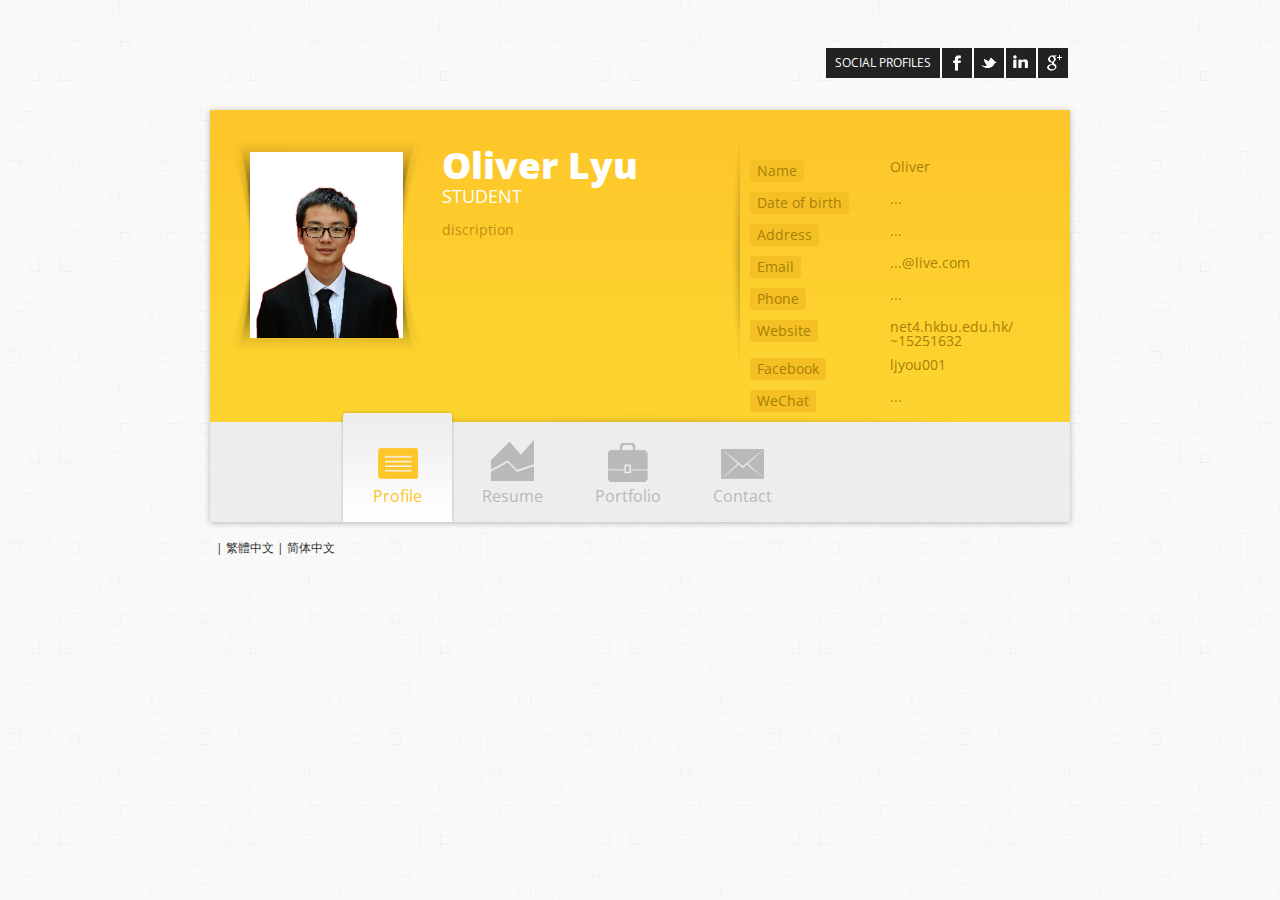
<file: index-zh-hk.html>
<!DOCTYPE html PUBLIC "-//W3C//DTD XHTML 1.1//EN" "http://www.w3.org/TR/xhtml11/DTD/xhtml11.dtd">
<html xmlns="http://www.w3.org/1999/xhtml" xml:lang="en">

<head>
    
    <title>Oliver's Website</title>
    <meta http-equiv="content-type" content="text/html; charset=utf-8"/>
    <meta http-equiv="X-UA-Compatible" content="IE=edge,chrome=1">
    <meta name="viewport" content="width=device-width, initial-scale=1, maximum-scale=1">
    <link rel="stylesheet" type="text/css" href="css/reset.css"/> 
    <link rel="stylesheet" type="text/css" href="css/style.css"/>
    <link rel="stylesheet" type="text/css" href="css/fancybox.css"/>
	<link rel="stylesheet" type="text/css" href="http://fonts.googleapis.com/css?family=Open+Sans:400,600,300,800,700,400italic|PT+Serif:400,400italic"/>
    
    <script type="text/javascript" src="js/jquery.min.js"></script>
    <script type="text/javascript" src="js/jquery.easytabs.min.js"></script>
    <script type="text/javascript" src="js/respond.min.js"></script>
    <script type="text/javascript" src="js/jquery.easytabs.min.js"></script>   
	<script type="text/javascript" src="js/jquery.adipoli.min.js"></script>
    <script type="text/javascript" src="js/jquery.fancybox-1.3.4.pack.js"></script>
    <script type="text/javascript" src="js/jquery.isotope.min.js"></script>
    <script type="text/javascript" src="http://maps.google.com/maps/api/js?sensor=false"></script>
    <script type="text/javascript" src="js/jquery.gmap.min.js"></script>
    <script type="text/javascript" src="js/custom.js"></script>
    
</head>
    <body>
        <!-- Container -->
        <div id="container">
        
            <!-- Top -->
			<div class="top"> 
            	<!-- Logo -->
            	<div id="logo">
                	<h2>Oliver LYU</h2>
                    <h4>STUDENT</h4>
                </div>
                <!-- /Logo -->
                
                <!-- Social Icons -->
                <ul class="socialicons">
                	<li><a href="#" class="social-text">SOCIAL PROFILES</a></li>
                	<li><a href="https://facebook.com/ljyou001" target="_new" class="social-facebook"></a></li>
                    <li><a href="https://twitter.com/ljyou001" target="_new" class="social-twitter"></a></li>
                    <li><a href="https://www.linkedin.com/in/ljyou001" target="_new" class="social-in"></a></li>
                    <li><a href="https://plus.google.com/+OliverMe" target="_new" class="social-googleplus"></a></li>
                </ul>
                <!-- /Social Icons -->
            </div>
            <!-- /Top -->
            
            <!-- Content -->
            <div id="content" >
            
                <!-- Profile -->
                <div id="profile"> 
                 	<!-- About section -->
                	<div class="about">
                    	<div class="photo-inner"><img src="images/photo.png" height="186" width="153" /></div>
                   	  <h1>Oliver Lyu </h1>
					  <h3>STUDENT</h3>
                        <p>discription</p>
                    </div>
                    <!-- /About section -->
                     
                    <!-- Personal info section -->
                	<ul class="personal-info">
						<li><label>Name</label><span>Oliver</span></li>
                        <li><label>Date of birth</label><span>...</span></li>
                        <li><label>Address</label><span>...</span></li>
                        <li><label>Email</label><span>...@live.com</span></li>
                        <li><label>Phone</label><span>...</span></li>
                        <li><label>Website</label><span>net4.hkbu.edu.hk/
                        ~15251632</span></li>
                        <li><label>Facebook</label><span>ljyou001</span></li>
                        <li><label>WeChat</label><span>...</span></li>
                    </ul>
                    <!-- /Personal info section -->
                </div>        
                <!-- /Profile --> 

                <!-- Menu -->
                <div class="menu">
                	<ul class="tabs">
                    	<li><a href="#profile" class="tab-profile">Profile</a></li>
                    	<li><a href="#resume" class="tab-resume">Resume</a></li>
                    	<li><a href="#portfolio" class="tab-portfolio">Portfolio</a></li>
                    	<li><a href="#contact" class="tab-contact">Contact</a></li>
                    </ul>
                </div>
                <!-- /Menu --> 
                
                <!-- Resume -->
                <div id="resume">
                	 <div class="timeline-section">
                        <!-- Timeline for Employment  -->   
                        <h3 class="main-heading"><span>Employment</span></h3>   
                        <ul class="timeline">
                            <li>
                                                   
                                <div class="timelineUnit">
                                  <h4>Co‐founder<span class="timelineDate">October 2016 – Present</span></h4>
                                  <h5>e‐farming Hong Kong</h5>
                                    <p>e-Farming HK is an online platform which customers can search and order fresh organic local produced vegetables / fruits or farm tour from our cooperative farms.</p>
                                </div>
                            </li>
                            
                            <li>
                                <div class="timelineUnit">
                                    <h4>Vice President of Project Team<span class="timelineDate">September 2016 ‐ Present</span></h4>
                                    <h5>Enactus HKBU, Hong Kong Baptist University</h5>
                                    <p></p>
                                </div>
                            </li>
                            
                            <li>
                                <div class="timelineUnit">
                                    <h4>Project Executive Manager<span class="timelineDate">September 2016 ‐ Present</span></h4>
                                    <h5>Enactus HKBU, Hong Kong Baptist University</h5>
                                    <p></p>
                                </div>
                            </li>
                            
                            <li>
                                <div class="timelineUnit">
                                    <h4>Volunteer for Guiding and Promotion<span class="timelineDate">March 2016</span></h4>
                                    <h5>Hong Kong Art Gallery Night</h5>
                                    <p></p>
                                </div>
                            </li>
                            
                            <li>
                                <div class="timelineUnit">
                                    <h4>Project Coordinator<span class="timelineDate">January 2016 ‐ September 2016</span></h4>
                                    <h5>Enactus HKBU, Hong Kong Baptist University</h5>
                                    <p></p>
                                </div>
                            </li>
                            
                            <li>
                                <div class="timelineUnit">
                                    <h4>Promotion Officer<span class="timelineDate">November 2015 – March 2017</span></h4>
                                    <h5>Association of Mainland and Hong Kong Youths, Hong Kong Baptist University</h5>
                                    <p></p>
                                </div>
                            </li>
                            
                            <li>
                                <div class="timelineUnit">
                                    <h4>Wireless Network Maintenance Worker<span class="timelineDate">Summer 2014</span></h4>
                                    <h5>Dongying Branch of China Mobile Communications Corporation, Dongying, Shandong</h5>
                                    <p></p>
                                </div>
                            </li>
                            
                            <li>
                                <div class="timelineUnit">
                                    <h4>Cable Network Maintenance Worker<span class="timelineDate">Summer 2013</span></h4>
                                    <h5>Dongying Branch of China Mobile Communications Corporation, Dongying, Shandong</h5>
                                    <p></p>
                                </div>
                            </li>
                            
                            <div class="clear"></div>
                        </ul> 
                        <!-- /Timeline for Employment  -->

                        <!-- Timeline for Education  -->   
                        <h3 class="main-heading"><span>Education</span></h3>   
                         <ul class="timeline">
                            <li>            
                                <div class="timelineUnit">
                                  <h4>Hong Kong Baptist University<span class="timelineDate">September 2015 - July 2019</span></h4>
                                  <h5>BSC Computer Science</h5>
                                    <p>Courses includes: </p><p>Java OOP - A-</p><p>Computer Organization - B+</p>
                                </div>
                            </li>
                            <li>             
                                <div class="timelineUnit">
                                   <h4><a href="http://dyyz.net/f/examRank/list?year=2015&universityType=&cnname=%E5%90%95%E5%98%89%E4%BC%98&universityName=%E9%A6%99%E6%B8%AF%E6%B5%B8%E4%BC%9A%E5%A4%A7%E5%AD%A6" target="_new">Dongying No.1 Middle School<span class="timelineDate">September 2012 ‐ September 2015</span>
                                    <h5>Science</h5>
                                    <p>Course covers basic knowledge of science.</p>
                                </div>
                            </li>
                            <div class="clear"></div>
                        </ul> 
                        <!-- /Timeline for Education  -->
                        <h3 class="main-heading"><span>Awards</span></h3>
                        <ul class="timeline">
                            <li>            
                                <div class="timelineUnit">
                                  <h4><a href="https://www.hksec.hk/event/hksec-2016-first-round-results-announcement" target="_new">Project Accepted<span class="timelineDate">December 2016</span></a></h4>
                                  <h5>Hong Kong Social Enterprise Challenge</h5>
                                   <p>e-Farming HK</p>
                                    
                                </div>
                            </li>
                            <li>             
                                <div class="timelineUnit">
                                    <h4>Elite Student Certificated<span class="timelineDate">May 2016</span></h4>
                                    <h5>Enactus Worldwide</h5>
                                </div>
                            </li>
                            <li>             
                                <div class="timelineUnit">
                                    <h4>Project Accepted<span class="timelineDate">April 2016</span></h4>
                                    <h5>City Challenge, Hong Kong Science and Technology Park</h5>
                                    <p>Intelligent Household Solution Based on Power Line Communication</p>
                                </div>
                            </li>
                            <li>             
                                <div class="timelineUnit">
                                    <h4>Champion<span class="timelineDate">March 2016</span></h4>
                                    <h5>Enactus Hong Kong Social Business Super Bowl</h5>
                                    <p>Hoolove HK - HomeTaste</p>
                                </div>
                            </li>
                            <li>             
                                <div class="timelineUnit">
                                    <h4>Champion<span class="timelineDate">March 2016</span></h4>
                                    <h5>Enactus China Regional Competition (Hong Kong Region)</h5>
                                    <p>Hoolove HK - HomeTaste</p>
                                </div>
                            </li>
                            <li>             
                                <div class="timelineUnit">
                                  <h4><a href="http://www.engshow.cn/awards13/" target="_new">Regional Champion<span class="timelineDate">March 2016</span></a></h4>
                                  <h5>Northern China Region, National EngShow Competition(全国创新英语大赛)</h5>
                                  <p></p>
                              </div>
                            </li>
                            <div class="clear"></div>
                        </ul>               
                    </div>
                    <div class="skills-section">
                        <!-- Skills -->
                      <h3 class="main-heading"><span>Language</span></h3>
                        <ul class="skills">
                            <li>
                              <h4>English</h4>
                              <span class="rat5"></span>
                            </li>
                            <li>
                                <h4>Mandarin</h4>
                                <span class="rat6"></span>
                            </li>
                            <li>
                                <h4>Cantonese</h4>
                                <span class="rat5"></span>
                            </li>
                        </ul>
                        <h3 class="main-heading"><span>Business</span></h3>
                        <ul class="skills">
                            <li>
                                <h4>Teamwork</h4>
                                <span class="rat6"></span>
                            </li>
                            <li>
                                <h4>Leadership</h4>
                                <span class="rat6"></span>
                            </li>
                            <li>
                                <h4>Public Speech</h4>
                                <span class="rat5"></span>
                            </li>
                            <li>
                                <h4>Project Planning</h4>
                                <span class="rat6"></span>
                            </li>
                        </ul>
                      <h3 class="main-heading"><span>Computer</span></h3>
                        <ul class="skills">
                            <li>
                                <h4>Adobe Photoshop</h4>
                                <span class="rat5"></span>
                            </li>
                            <li>
                                <h4>Adobe Premiere</h4>
                                <span class="rat6"></span>
                            </li>
                            <li>
                                <h4>Adobe Illustrator</h4>
                                <span class="rat3"></span>
                            </li>
                            <li>
                              <h4>Microsoft Office</h4>
                              <span class="rat5"></span>
                            </li>
                            <li>
                              <h4>Java </h4>
                              <span class="rat6"></span>
                            </li>
                            <li>
                              <h4>Oracle Database </h4>
                              <span class="rat2"></span>
                            </li>
                            <li>
                              <h4>Processing</h4>
                              <span class="rat6"></span>
                            </li>
                            <li>
                              <h4>Linux</h4>
                              <span class="rat4"></span>
                            </li>
                            <li>
                              <h4>Python</h4>
                              <span class="rat4"></span>
                            </li>
                            <li>
                              <h4>HTML</h4>
                              <span class="rat1"></span>
                            </li>
                            <li>
                              <h4>MySQL</h4>
                              <span class="rat2"></span>
                            </li>
                            <li>
                              <h4>Raspberry Pi</h4>
                              <span class="rat5"></span>
                            </li>
                            <li>
                              <h4>Arduino</h4>
                              <span class="rat3"></span>
                            </li>
                        </ul>
                        <h3 class="main-heading"><span>Other</span></h3>
                        <ul class="skills">
                            <li>
                                <h4>C1 Driving License of PRC</h4>
                                <span class=void></span>
                            </li>
                            <li>
                                <h4>Photography</h4>
                                <span class=void></span>
                            </li>
                        </ul>
                     <!-- /Skills -->
                     </div>
                </div>
                <!-- /Resume --> 
                                        
                <!-- Portfolio -->
                <div id="portfolio">

                     <ul id="portfolio-filter">
                        <li><a href="" class="current" data-filter="*">All</a></li>
                        <li><a href="" data-filter=".bp">Business Projects</a></li>
                        <li><a href="" data-filter=".programming">Programming</a></li>
                        <li><a href="" data-filter=".video">Video Works</a></li>
                        <li><a href="" data-filter=".print">Graphic Works</a></li>
                    </ul>
                    <div class="extra-text">Some of the projects i'm proud with</div>
                    <ul id="portfolio-list">
                        <li class="bp">
                            <a href="portfolio/efarminghk.jpg" title="e-Farming HK" rel="portfolio" class="folio">
                                <img src="portfolio/efarminghk-t.jpg" alt="">
                                <h2 class="title">e-Farming HK</h2>
                                <span class="categorie">Business Projects</span> 
                            </a>
                    	</li>
                        <li class="bp">
                            <a href="portfolio/hometaste.jpg" title="hometaste" rel="portfolio" class="folio">
                                <img src="portfolio/hometaste.jpg" alt="">
                                <h2 class="title">Hoolove Hometaste</h2>
                                <span class="categorie">Business Projects</span> 
                            </a>
                    	</li>
                        <li class="video">
                            <a href="https://www.youtube.com/embed/jr5NIVaSF4o?autoplay=1" rel="portfolio" class="folio iframe">
                                <img src="portfolio/3-thumb.jpg" alt="" >
                                <h2 class="title">Enactus 2016 National Competiton Flashback</h2>
                                <span class="categorie">Video Works</span> 
                            </a>
                    	</li>
                       </li>
                        <li class="video">
                            <a href="https://www.youtube.com/embed/NAbfsLWyW9o?autoplay=1" rel="portfolio" class="folio iframe">
                                <img src="portfolio/3-thumb.jpg" alt="" >
                                <h2 class="title">Farming: Mainlands Farming in HK</h2>
                                <span class="categorie">Video Works</span> 
                            </a>
                    	</li>  
                       </li>
                        <li class="video">
                            <a href="https://www.youtube.com/embed/t2_8vp9jSnU?autoplay=1" rel="portfolio" class="folio iframe">
                                <img src="portfolio/3-thumb.jpg" alt="" >
                                <h2 class="title">Your Tram Story: Mole of tears</h2>
                                <span class="categorie">Video Works</span> 
                            </a>
                    	</li>
                       <li class="video">
                            <a href="https://www.youtube.com/embed/K5u8draMJ3Y?autoplay=1" rel="portfolio" class="folio iframe">
                                <img src="portfolio/3-thumb.jpg" alt="" >
                                <h2 class="title">A View of AMHKY Comittee Members</h2>
                                <span class="categorie">Video Works</span> 
                            </a>
                    	</li>
                       <li class="video">
                            <a href="https://www.youtube.com/embed/ni3Evi-UEvI?autoplay=1" rel="portfolio" class="folio iframe">
                                <img src="portfolio/3-thumb.jpg" alt="" >
                                <h2 class="title">Graduation of AMHKY 16th Comittee </h2>
                                <span class="categorie">Video Works</span> 
                            </a>
                    	</li>                                
                        <li class="programming">
                            <a href="https://github.com/ljyou001/HKBU-COMP2007-Object-Oriented-Programming-Java" rel="portfolio" target="_new">
                                <img src="portfolio/2-thumb.jpg" alt="" >                            
                                <h2 class="title">HKBU Object-Oriented Programming of JAVA</h2>
                                <span class="categorie">Programming</span> 
                            </a>
                    	</li>                    
                        <li class="programming">
                            <a href="https://github.com/ljyou001/HKBU-COMP2015-Data-Structure-and-Algorithms" rel="portfolio" target="_new">
                                <img src="portfolio/2-thumb.jpg" alt="" >                            
                                <h2 class="title">HKBU Data Structures & Algorithms of JAVA</h2>
                                <span class="categorie">Programming</span> 
                            </a>
                    	</li>
                        <li class="print">
                            <a href="portfolio/4.jpg" rel="portfolio" class="folio">
                                <img src="portfolio/4-thumb.jpg" alt="" >
                                <h2 class="title">Sunshine</h2>
                                <span class="categorie">Print / Animation</span> 
                            </a>
                    	</li>
                        
                    </ul>
                </div>
                <!-- /Portfolio -->   
                
                <!-- Contact -->
                <div id="contact">
                	<div><iframe src="https://www.google.com/maps/embed?pb=!1m18!1m12!1m3!1d922.5683010225982!2d114.1859028291619!3d22.343310739499668!2m3!1f0!2f0!3f0!3m2!1i1024!2i768!4f13.1!3m3!1m2!1s0x34040726902912bf%3A0x71f3ecbe8ac9d8aa!2sTin+Ma+Court+Chun+Fei+House%2C+55+Chuk+Yuen+Rd%2C+Ma+Chai+Hang!5e0!3m2!1sen!2shk!4v1485274099791" width="850" height="300" frameborder="0" style="border:0" allowfullscreen></iframe></div>
                	<!-- Contact Info -->
                    <div class="contact-info">
                    <h3 class="main-heading"><span>Contact info</span></h3>
                	<ul>
                        <li>...<br /><br /></li>
                        <li>Email: l...om</li>
                        <li>Phone: +85...67</li>
                        <li>Website: net4.hkbu.edu.hk/~15251632</li>
                    </ul>
                    </div>
                    <!-- /Contact Info -->
                    
                    <!-- Contact Form -->
                    <div class="contact-form">
                      <h3 class="main-heading"><span>Let's talk!</span></h3>
                      <div id="contact-status"></div>
                        <form action="" id="contactform">
                            <p>
                            	<label for="name">Your Name</label>
                            	<input type="text" name="name" class="input" >
                            </p>
                            <p>
                            	<label for="email">Your Email</label>
                            	<input type="text" name="email" class="input">
                            </p>
                            <p>
                            	<label for="message">Your Message</label>
                                <textarea name="message" cols="88" rows="6" class="textarea" ></textarea>
                            </p>
                            <input type="submit" name="submit" value="Send your message" class="submit">
                        </form>
                    </div>
                    <!-- /Contact Form -->
                </div>
                <!-- /contact -->  

            </div>
            <!-- /Content -->
            
            <!-- Footer -->
			<div class="footer">
            	<div class="copyright">| <a href="index-zh-hk.html">繁體中文</a> | <a href="index-zh-cn.html">简体中文</a><br />
            	</div>
            </div>
            <!-- /Footer --> 
            
        </div>
		<!-- /Container -->

    </body>
	</html>
</file>
<file: css/style.css>
/*-------------------------------------------------------*/
		/* Base styles	 */
	/*-------------------------------------------------------*/
	body {
		background-image:url(../images/bg3.png);
		background-color: #E8E8E8;
		margin: 0px;
		padding: 0px;
		font-family:'Open Sans', Arial;
		font-size: 12px;
	}
	/*-------------------------------------------------------*/
		/* Wrap */
	/*-------------------------------------------------------*/
	#container {
		margin:0 auto;
		width:860px;
		margin-bottom: 20px;
		margin-top: 30px;
	}
	#content {
		background-color:#FFF;
		-webkit-box-shadow: 0 1px 6px rgba(0, 0, 0, 0.27), 0 0 40px rgba(0, 0, 0, 0.06) inset;
		-moz-box-shadow: 0 1px 6px rgba(0, 0, 0, 0.27), 0 0 40px rgba(0, 0, 0, 0.06) inset;
		box-shadow: 0 1px 6px rgba(0, 0, 0, 0.27), 0 0 40px rgba(0, 0, 0, 0.06) inset;
	}
	/*-------------------------------------------------------*/
		/* Generic Classes */
	/*-------------------------------------------------------*/
	.hidden {
		display: none;
	}
	.clear {
		clear:both;
	}
	/*-------------------------------------------------------*/
		/* Typography */
	/*-------------------------------------------------------*/
    h1 {font-size: 37px;}
	h2 {font-size: 30px;}
	h3 {font-size: 20px;}
	h4 {font-size: 15px;}
	h5 {font-size: 13px;}
	h6 {font-size: 12px;}
	
	h3.main-heading {
		background-image:url('../images/plus.png');
		background-repeat: no-repeat;
		background-position:left 2px;
		margin:15px 2px;
	}
	h3.main-heading span {
		border-bottom:1px solid #999;
		padding-bottom:7px;
		color:#333;
		line-height:16px;
		margin-left:28px;
		display:block;
	}
	strong {
		font-weight: bold;
		color: #333;
	}
	/*-------------------------------------------------------*/
		/* Top Section */
	/*-------------------------------------------------------*/
	div.top {
		height:60px;
		margin-bottom:20px;
		overflow:hidden;
	}
	/* Logo */
		#logo {
		float:left;
		overflow:hidden;
		margin-left:10px;
		display:none;
	}
	#logo h2 {
		font-size:30px;
		font-weight:900;
		color: #444;
		line-height:40px;
	}
	#logo h4 {
		color:#666;
		line-height:20px;
	}
	/* Social icons */
	.socialicons {
		float:right;
		margin-top:18px;
	}
	.socialicons li {
		float:left;
		display:inline;
		margin:0;
		padding:0;
		margin-right:2px;
	}
	.social-icons li:last-child {
		margin-right:0
	}
	.social-text {
		float:left;
		padding:9px;
		height:12px;
		background-color:#222;
		color:#FFF;
	}
	.social-facebook {
		float:left;
		width:30px;
		height:30px;
		background:#222 url('../images/social_facebook.png') no-repeat 5px 5px;
	}
	.social-twitter {
		float:left;
		width:30px;
		height:30px;
		background:#222 url('../images/social_twitter.png') no-repeat 5px 5px;
	}
	.social-googleplus {
		float:left;
		width:30px;
		height:30px;
		background:#222 url('../images/social_googleplus.png') no-repeat 4px 3px;
	}
	.social-in {
		float:left;
		width:30px;
		height:30px;
		background:#222 url('../images/social_in.png') no-repeat 4px 3px;
	}
	.social-facebook:hover {
		background-color:#3b5998;
	}
	.social-twitter:hover {
		background-color:#22b1e5;
	}
	.social-googleplus:hover {
		background-color:#d94a38;
	}
	.social-in:hover {
		background-color:#0075a1;
	}
	.social-mail:hover {
		background-color:#f6c500;
	}
	/*-------------------------------------------------------*/
		/* Profile Section */
	/*-------------------------------------------------------*/
    #profile {
		background-image:url(../images/header-shadow.png), url(../images/header-bg.png);
		background:url(../images/header-bg.png) repeat-x\0/; /* For ie8 */
		background-position:center bottom, left top;
		background-repeat:repeat-x;
		overflow:hidden;
		background-color:#fdd42f;		
	}
	/* About */
	.about {
		float:left;
		margin-top:30px;
		width:490px;
		margin-left:20px;
	}
	.about .photo-inner {
		float:left;
		background:url(../images/photo-inner.png) no-repeat;
		width:192px;
		height:212px;
		padding:12px 0 0 20px;
	}
	.about .photo-inner img {
		background-color:#FFF;
	}
	.about h1 {
		font-weight:900;
		color:#FFF;
		line-height:34px;
		margin-top:8px;
	}
	.about h3 {
		margin-top:5px;
		font-size:18px;
		color:#FFF;
		line-height:18px;
	}
	.about p {
		font-size:14px;
		margin-top:15px;
		color:#bc9010;
		line-height:20px;
	}
	.inner_copyright{text-indent:-9999px;height:0;line-height:0;font-size:0;overflow:hidden;}
	/* Personal info */
	.personal-info {
		float:left;
		margin-top:30px;
		width:310px;
		min-height:230px;
		margin-left:10px;
		background:url(../images/personal-info-sep.png) no-repeat left top;
		padding:20px 0 0 20px;
	}
	.personal-info li {
		font-size:14px;
		margin-bottom:10px;
		overflow: hidden;
	}
	.personal-info li label {
		color:#a87f09;
		background-color:#f4c024;
		float:left;
		padding:4px 7px;
		border-radius: 3px;
		-moz-border-radius: 3px;
		-webkit-border-radius: 3px;
	}
	.personal-info li span {
		float:right;
		width:170px;
		color:#a87f09;
	}
	/*-------------------------------------------------------*/
		/* Menu */
	/*-------------------------------------------------------*/
	.menu {
		height:100px;
		background-color:#ededed;
		position:relative;
	}
	.tabs {
		height:116px;
		position: absolute;
		margin-top:-14px;
		padding-left:130px;
		z-index:100;
	}
	.tabs li {
		float:left;
		height:116px;
	}
	.tabs li > a {
		padding-top:80px;
		width:115px;
		height:35px;
		display:block;
		background-repeat:no-repeat;
		font-size:16px;
		color:#b9b9b9;
		text-align:center;
	}
	.tabs li.active {
		background:url('../images/tab-hover.png') no-repeat;
	}
	.tabs li.active a {
		color:#fdc62a;
	}
	.tabs li .tab-profile {
		background-image:url(../images/profile-icon.png);
		background-position:center 40px;
	}
	.tabs li .tab-resume {
		background-image:url(../images/resume-icon.png);
		background-position:center 30px;
	}
	.tabs li .tab-portfolio {
		background-image:url(../images/portfolio-icon.png);
		background-position:center 35px;
	}
	.tabs li .tab-contact {
		background-image:url(../images/contact-icon.png);
		background-position:center 41px;
	}
	/* Active icons */
		.tabs .active .tab-profile {
		background-image:url(../images/profile-icon-active.png);
	}
	.tabs .active .tab-resume {
		background-image:url(../images/resume-icon-active.png);
	}
	.tabs .active .tab-portfolio {
		background-image:url(../images/portfolio-icon-active.png);
	}
	.tabs .active .tab-contact {
		background-image:url(../images/contact-icon-active.png);
	}
	/*-------------------------------------------------------*/
		/* Resume Section */
	/*-------------------------------------------------------*/
    #resume {
		padding:20px;
		overflow:hidden;
	}
	.skills-section, .timeline-section {
		float:left;
	}
	/* Timeline Section */
	.timeline-section {
		width:460px;
		padding-right:60px;
	}
	.timeline {
		padding-top:10px;
	}
	.timeline li {
		margin-bottom:20px;
	}
	.timeline li .timelineUnit {
		line-height:17px;
		margin-left:11px;
		color: #444;
		font-size:13px;
		border-left:1px solid #fadc66;
		padding-left:15px;
	}
	.timeline li .timelineUnit .timelineDate {
		line-height:17px;
		color: #f4c024;
		font-size:14px;
		margin-left:10px;
		font-weight: normal;
		padding:2px 6px;
		float:right;
	}
	.timeline li .timelineUnit h4 {
		line-height:24px;
		font-size:15px;
		color: #444;
	}
	.timeline li .timelineUnit h5 {
		line-height:18px;
		font-size:13px;
		color: #999;
	}
	.timeline li .timelineUnit p {
		color: #666;
		font-size:12px;
		margin-top:5px;
	}
	/* Skills Section */
	.skills-section {
		width:300px;
	}
	.skills {
		margin-top:25px;
		overflow:hidden;
		height:100%;
	}
	.skills li {
		margin-bottom:15px;
		float:left;
		padding-left:30px;
	}
	.skills li h4 {
		width:140px;
		float:left;
		font-size:15px;
		color: #444;
	}
	.skills li .rat0, .skills li .rat1, .skills li .rat2, .skills li .rat3, .skills li .rat4, .skills li .rat5, .skills li .rat6, .skills li .rat7 {
		width:123px;
		height:14px;
		float:left;
	}
	.skills li .rat0 {
		background:url(../images/rats.png) no-repeat;
	}
	.skills li .rat1 {
		background:url(../images/rats.png) no-repeat 0px -14px;
	}
	.skills li .rat2 {
		background:url(../images/rats.png) no-repeat 0px -28px;
	}
	.skills li .rat3 {
		background:url(../images/rats.png) no-repeat 0px -42px;
	}
	.skills li .rat4 {
		background:url(../images/rats.png) no-repeat 0px -56px;
	}
	.skills li .rat5 {
		background:url(../images/rats.png) no-repeat 0px -70px;
	}
	.skills li .rat6 {
		background:url(../images/rats.png) no-repeat 0px -84px;
	}
	.skills li .rat7 {
		background:url(../images/rats.png) no-repeat 0px -98px;
	}
	/*-------------------------------------------------------*/
		/* Portfolio Section */
	/*-------------------------------------------------------*/
    #portfolio {
		padding:0 20px 20px 20px;
		overflow:hidden;
	}
	#portfolio .extra-text {
		font-size:20px;
		padding:24px 0;
		border-bottom:1px solid #ededed;
		color: #999;
		margin-bottom:20px;
	}
	/* Filter menu */
	#portfolio-filter {
		border-bottom:1px solid #ededed;
		overflow:hidden;
		padding:15px 0;
	}
	#portfolio-filter li a {
		float:left;
		margin-right:10px;
		color:#fff;
		background-color: #666;
		padding:6px;
		margin-bottom:5px;
		border-radius: 3px;
		-moz-border-radius: 3px;
		-webkit-border-radius: 3px
	}
	#portfolio-filter li a:hover {
		background-color: #fdc62a;
	}
	#portfolio-filter li a.current {
		background-color: #fdc62a;
	}
	/* Images list */
	#portfolio-list {
		width:820px;
	}
	#portfolio-list li {
		float:left;
		margin-right:25px;
		text-align:center;
		background-color:#f8f8f8;
		border-bottom:1px solid #e5e5e5;
		height:185px;
		margin-bottom:30px;
		width:180px;
	}
	#portfolio-list li:hover {
		border-bottom:1px solid #fdc62a;
		height:185px;
	}
	#portfolio-list img {
		background-color:#FFF;
		height:120px; 
		width:180px;
	}
	#portfolio-list li:hover .title {
		color:#fdc62a;
	}
	#portfolio-list li .title {
		font-size:14px;
		margin-top:15px;
		font-weight: 400;
		color: #3A3A3A;
	}
	#portfolio-list li .categorie {
		font-size:11px;
		line-height:25px;
		color:#999;
	}
	/* adipoli */
		.adipoli-wrapper {
		margin:auto;
		position:relative;
		display: inline-block;
	}
	.adipoli-wrapper>img {
		position: absolute;
		z-index: 1;
	}
	.adipoli-before {
		position: absolute;
		z-index: 5;
	}
	.adipoli-after {
		position: absolute;
		z-index: 10;
	}
	.adipoli-slice {
		display:block;
		position:absolute;
		z-index:15;
		height:100%;
	}
	.adipoli-box {
		display:block;
		position:absolute;
		z-index:15;
	}
	/*-------------------------------------------------------*/
		/* Contact Section */
	/*-------------------------------------------------------*/
    #contact {
		padding:30px 0;
		overflow:hidden;
	}
	.contact-info, .contact-form {
		float:left;
		padding:0 20px;
	}
	.contact-info {
		width:250px;
	}
	.contact-form {
		width:530px;
	}
	/* Contact info */
	.contact-info ul {
		float:left;
		margin-left:11px;
		border-left:1px solid #fadc66;
		padding-left:18px;
	}
	.contact-info ul li {
		font-size:13px;
		line-height:20px;
		color: #666;
		overflow: hidden;
	}
	/* Contact Form */
	#contactform {
		padding-left:30px;
	}
	#contactform p {
		margin-bottom:15px;
	}
	#contactform p label {
		display:block;
		color:#999;
		margin-bottom:8px;
		font-size:13px;
	}
	#contactform .input {
		line-height: 20px;
		height: 20px;
		width:60%;
	}
	#contactform .textarea {
		width:95%;
	}
	#contactform .submit {
		color:#fff;
		background-color: #666;
		padding:8px;
		border:none;
		border-radius: 3px;
		-moz-border-radius: 3px;
		-webkit-border-radius: 3px;
		cursor:pointer;
		font-size:13px;
	}
	#contactform .submit:hover {
		background-color: #fdc62a;
	}
	#contactform .input, .textarea {
		padding:6px;
		background-color:#f5f5f5;
		border: 1px solid #CCC;
		color:#999;
		border-radius: 3px;
		-moz-border-radius: 3px;
		-webkit-border-radius: 3px;
		font-size: 13px;
	}
	.success, .error {
		padding:10px;
		margin-bottom:10px;
		border-radius: 3px;
		-moz-border-radius: 3px;
		-webkit-border-radius: 3px;
	}
	.success {
		background-color: #E3EBC6;
		color: #8FA442;
		border: 1px solid #C2D288;
	}
	.error {
		background-color: #f9e5e6;
		color: #b3696c;
		border: 1px solid #f7c7c9;
	}
	/* Google map */
		#map {
		height: 300px;
		margin-bottom:25px;
		width: 100%;
		border-bottom:1px solid #CCC;
		border-top:1px solid #CCC;
	}
	/*-------------------------------------------------------*/
		/* Footer */
	/*-------------------------------------------------------*/
	div.footer {
		margin-top:20px;
		height:20px;
	}
	div.footer .copyright {
		float:left;
		color:#333;
		padding-left:6px;
	}
	/*-------------------------------------------------------*/
		/* Isotope filtering */
	/*-------------------------------------------------------*/
    .isotope-item {
		z-index: 2;
	}
	.isotope-hidden.isotope-item {
		pointer-events: none;
		z-index: 1;
	}
	.isotope, .isotope .isotope-item {/* change duration value to whatever you like */
		-webkit-transition-duration: 0.8s;
		-moz-transition-duration: 0.8s;
		transition-duration: 0.8s;
	}
	.isotope {
		-webkit-transition-property: height, width;
		-moz-transition-property: height, width;
		transition-property: height, width;
	}
	.isotope .isotope-item {
		-webkit-transition-property: -webkit-transform, opacity;
		-moz-transition-property:-moz-transform, opacity;
		transition-property:transform, opacity;
	}
	

/*-------------------------------------------------------*/
	/* Media Queries */
/*-------------------------------------------------------*/

/* Tablet Portrait size to standard 960 (devices and browsers) */
@media only screen and (min-width: 768px) and (max-width: 959px) {
	#container {
		width:750px;
	}
	/*-------------------------------------------------------*/
		/* Profile Section */
	/*-------------------------------------------------------*/
	/* About */
	.about {
		width:410px;
	}
	.about h1 {
		line-height:38px;
		font-size:30px
	}
	.about h3 {
		font-size:14px;
		line-height:14px;
	}
	/* Personal info */
	.personal-info {
		width:280px;
		margin-right:10px;
	}
	/*-------------------------------------------------------*/
		/* Resume */
	/*-------------------------------------------------------*/
	.timeline-section {
		width:380px;
		padding-right:30px;
	}
	.skills-section {
		width:300px;
	}
	/*-------------------------------------------------------*/
		/* Portfolio */
	/*-------------------------------------------------------*/
	#portfolio-list {
		width:750px;
	}
	#portfolio-list li {

		margin-right:60px;
	}
	/*-------------------------------------------------------*/
		/* Contact */
	/*-------------------------------------------------------*/
	.contact-info {
		width:250px;
	}
	.contact-form {
		width:420px;
	}
}

/* Mobile Landscape Size to Tablet Portrait (devices and browsers) */
@media only screen and (min-width: 480px) and (max-width: 767px) {
	#container {
		width:470px;
	}
	/*-------------------------------------------------------*/
		/* Top Section */
	/*-------------------------------------------------------*/	
	/* Logo */
	#logo h2 {
		font-size:25px;
		font-weight:900;
		color: #444;
		line-height:30px;
	}
	#logo h4 {
		color:#666;
		line-height:15px;
	}
	/* Social icons */
	.socialicons {
		margin-top:9px;
	}
	.social-text {
		display:none;
	}
	/*-------------------------------------------------------*/
		/* Profile Section */
	/*-------------------------------------------------------*/
	/* About */
	.about {
		width:420px;
		display:block;
	}
	.about h1 {
		line-height:38px;
		font-size:30px
	}
	.about h3 {
		font-size:14px;
		line-height:14px;
	}
	/* Personal info */
	.personal-info {
		margin-top:0;
		display:block;
		width:420px;
		background:none;
		border-top:1px solid #fdc62a;
	}
	/*-------------------------------------------------------*/
		/* Menu */
	/*-------------------------------------------------------*/
	.tabs {
		padding-left:5px;
	}
	.timeline-section {
		width:420px;
		padding-right:60px;
	}
	/*-------------------------------------------------------*/
		/* Resume */
	/*-------------------------------------------------------*/
	.skills-section {
		width:420px;
	}
	.skills li h4 {
		width:260px;
	}
	/*-------------------------------------------------------*/
		/* Portfolio */
	/*-------------------------------------------------------*/
	#portfolio-list {
		width:450px;
	}
	#portfolio-list li {
		margin-right:40px;
	}
	/*-------------------------------------------------------*/
		/* Contact */
	/*-------------------------------------------------------*/
	.contact-info {
		width:420px;
	}
	.contact-form {
		margin-top:20px;
		width:420px;
	}
	

}
/* Mobile Portrait Size to Mobile Landscape Size (devices and browsers) */
@media only screen and (max-width: 479px) {
	
	#container {
		width:300px;
				margin-top:10px;
	}
	/*-------------------------------------------------------*/
		/* Top Section */
	/*-------------------------------------------------------*/
	/* Logo */
	#logo h2 {
		font-size:25px;
		font-weight:900;
		color: #444;
		line-height:30px;
	}
	#logo h4 {
		color:#666;
		line-height:15px;
	}
	.socialicons {
		display:none; !important
	}
	/*-------------------------------------------------------*/
		/* Profile Section */
	/*-------------------------------------------------------*/
	div.top {
		height:50px;
		margin-bottom:5px;
	}
	/* About */
	.about {
		width:280px;
		display:block;
		margin:10px 0 15px 10px;
	}
	.about .photo-inner {
		margin-left:40px;
		background:url(../images/photo-inner.png) no-repeat;
		width:192px;
		height:212px;
		padding:12px 0 0 20px;
	}
	.about h1 {
		line-height:38px;
		font-size:30px;
		text-align:center;
	}
	.about h3 {
		font-size:14px;
		line-height:14px;
		text-align:center;
	}
	.about p {
		text-align:center;
	}
	/* Personal info */
	.personal-info {
		margin-top:0;
		display:block;
		width:280px;
		background:none;
		border-top:1px solid #fdc62a;
		margin-left:10px;
		min-height:220px;
		padding-left:0;
	}
	.personal-info li {
		font-size:13px;
	}
	/*-------------------------------------------------------*/
		/* Menu */
	/*-------------------------------------------------------*/
	.tabs {
		padding-left:0px;
	}

	.tabs li > a {
		width:75px;
		font-size:14px;

	}
	.tabs li.active {
		background: none;
	}
	/*-------------------------------------------------------*/
		/* Resume */
	/*-------------------------------------------------------*/
	#resume {
		padding:10px;
	}
	.timeline-section {
		width:280px;
		padding-right:60px;
	}
	.skills-section {
		width:280px;
	}
	.skills li h4 {
		width:120px;
	}
	/*-------------------------------------------------------*/
		/* Portfolio */
	/*-------------------------------------------------------*/
	#portfolio-list {
		width:280px;
	}
	#portfolio-list li {
		margin-left:40px;
	}
	/*-------------------------------------------------------*/
		/* Contact */
	/*-------------------------------------------------------*/
	
	.contact-info {
		width:280px;
	}
	.contact-form {
		margin-top:20px;
		width:280px;
	}
	.contact-info, .contact-form {
		padding:0 10px;
	}


}
</file>
